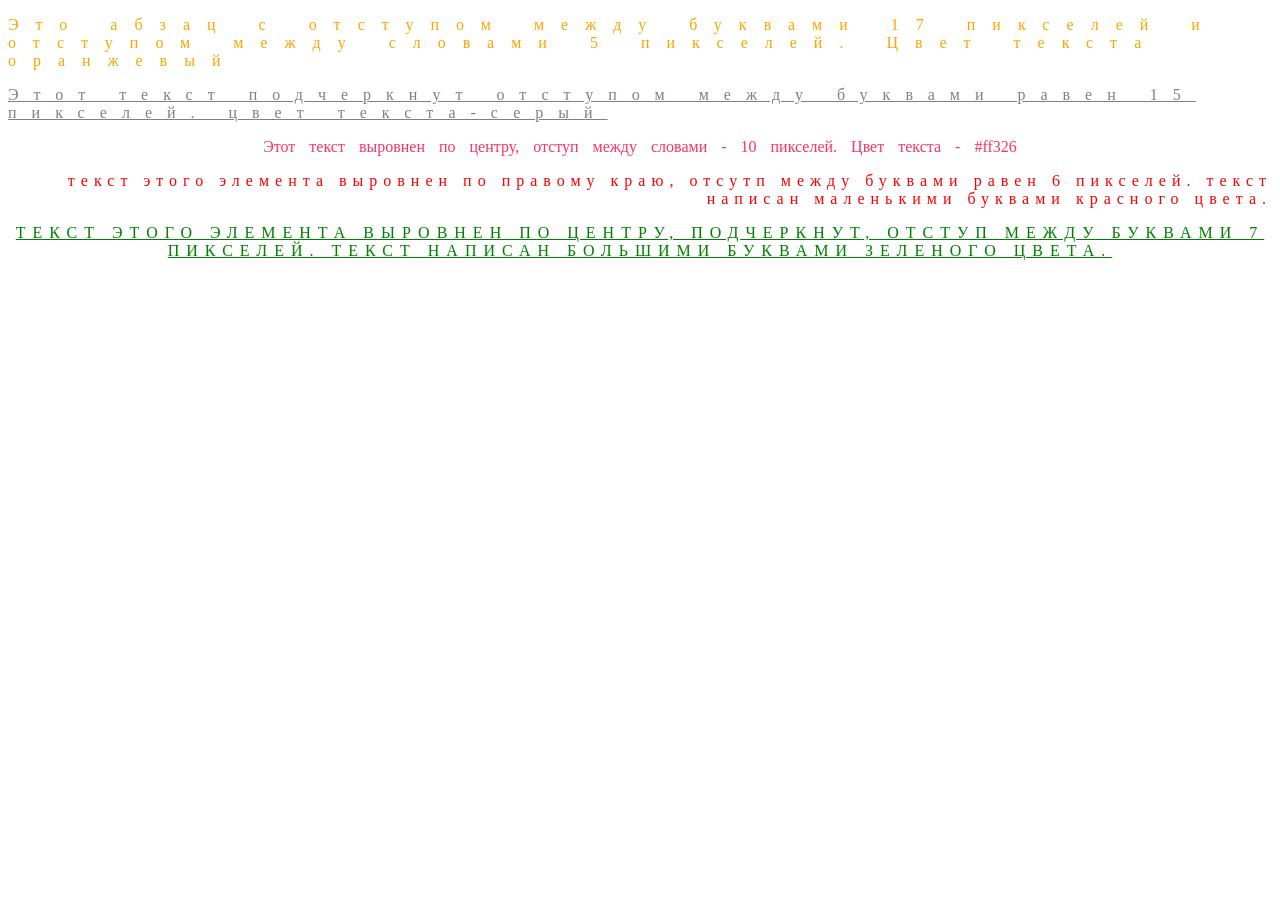
<file: index.html>
<!DOCTYPE html>
<html lang="en">
<head>
  <meta charset="UTF-8">
  <meta name="viewport" content="width=device-width, initial-scale=1.0">
  <title>Document</title>
    <style>
        .paragraph1 {
            color: orange;
            letter-spacing: 17px;
            word-spacing: 5px;
        }
        
        .paragraph2 {
            color: gray;
            text-decoration: underline;
            letter-spacing: 15px;
        }
        
        .paragraph3 {
            text-align: center;
            word-spacing: 10px;
            color: #ff3366;
        }
        
        .paragraph4 {
            color: red;
            text-align: right;
            text-transform: lowercase;
            letter-spacing: 6px;
        }
        
        .paragraph5 {
            color: green;
            text-decoration: underline;
            text-align: center;
            text-transform: uppercase;
            letter-spacing: 7px;
        }
    </style>
</head>
<body>
    <p class="paragraph1">Это абзац с отступом между буквами 17 пикселей и отступом между словами 5 пикселей. Цвет текста оранжевый</p>
    <p class="paragraph2">Этот текст подчеркнут отступом между буквами равен 15 пикселей. цвет текста-серый</p>
    <p class="paragraph3">Этот текст выровнен по центру, отступ между словами - 10 пикселей. Цвет текста - #ff326</p> 
    <p class="paragraph4">текст этого элемента выровнен по правому краю, отсутп между буквами равен 6 пикселей. Текст написан маленькими буквами красного цвета.</p>
    <p class="paragraph5">Текст этого элемента выровнен по центру, подчеркнут, отступ между буквами 7 пикселей. Текст написан большими буквами зеленого цвета.</p>
</body>
</html>
</file>
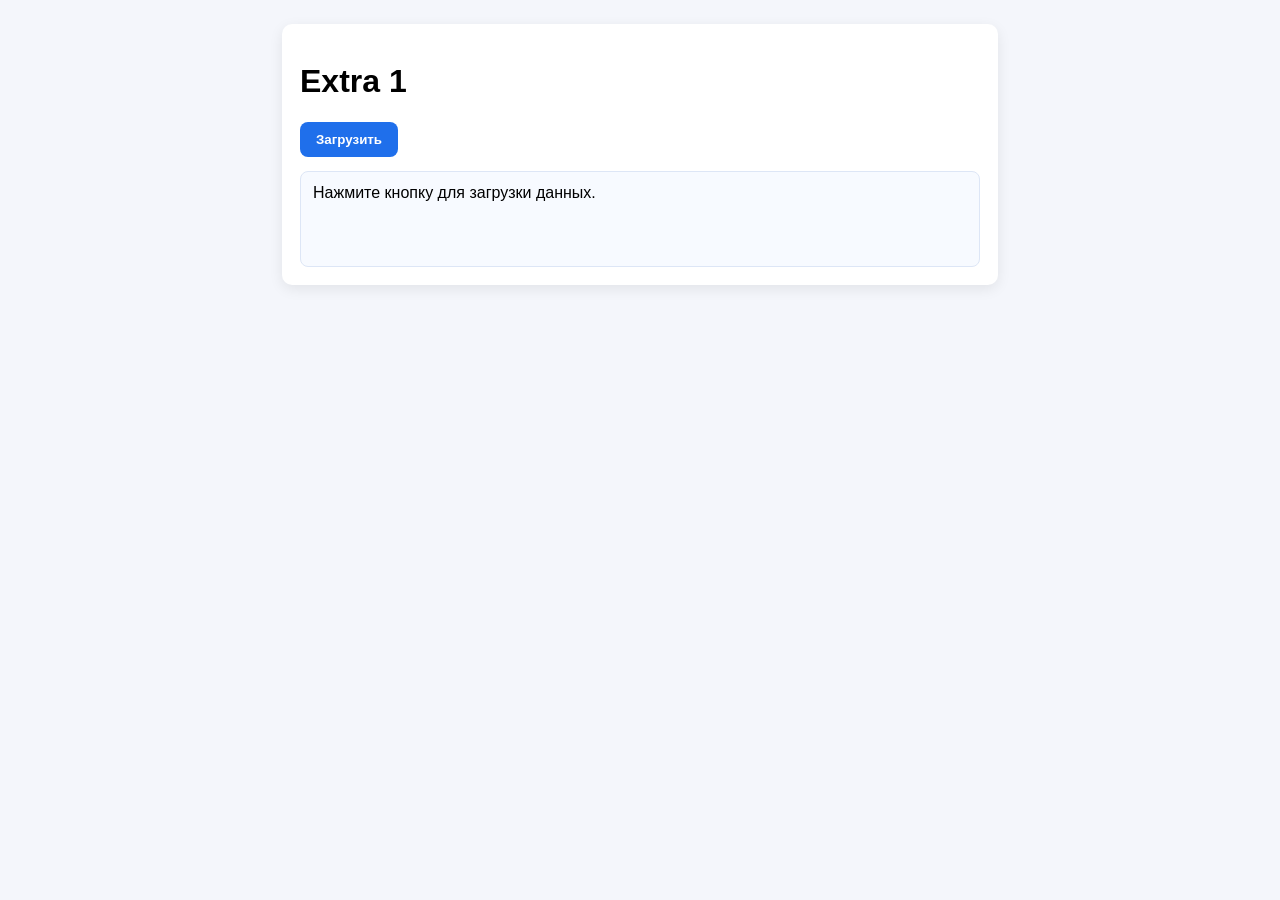
<file: homework_Нис/d.buzinova-main 2/d.buzinova-main/extra1/index.html>
<!DOCTYPE html>
<html lang="ru">
<head>
  <meta charset="UTF-8" />
  <meta name="viewport" content="width=device-width, initial-scale=1.0" />
  <title>Extra 1 - Загрузка по кнопке</title>
  <style>
    body {
      font-family: Arial, sans-serif;
      background: #f4f6fb;
      margin: 0;
      padding: 24px;
    }

    .panel {
      max-width: 680px;
      margin: 0 auto;
      background: #ffffff;
      border-radius: 10px;
      padding: 18px;
      box-shadow: 0 4px 14px rgba(0, 0, 0, 0.08);
    }

    button {
      background: #1f6feb;
      color: #fff;
      border: none;
      border-radius: 8px;
      padding: 10px 16px;
      cursor: pointer;
      font-weight: 700;
    }

    button:disabled {
      opacity: 0.6;
      cursor: not-allowed;
    }

    #content {
      margin-top: 14px;
      min-height: 70px;
      padding: 12px;
      background: #f7faff;
      border: 1px solid #dde6f6;
      border-radius: 8px;
    }

    .error {
      color: #b42318;
      font-weight: 700;
    }

    .loading {
      color: #1d2939;
      font-weight: 700;
    }

    .item {
      background: #fff;
      border: 1px solid #d7e0f2;
      border-radius: 8px;
      padding: 10px;
      margin-bottom: 8px;
    }
  </style>
</head>
<body>
  <div class="panel">
    <h1>Extra 1</h1>
    <button id="load-btn" type="button">Загрузить</button>
    <div id="content">Нажмите кнопку для загрузки данных.</div>
  </div>

  <script src="./task.js"></script>
</body>
</html>
</file>
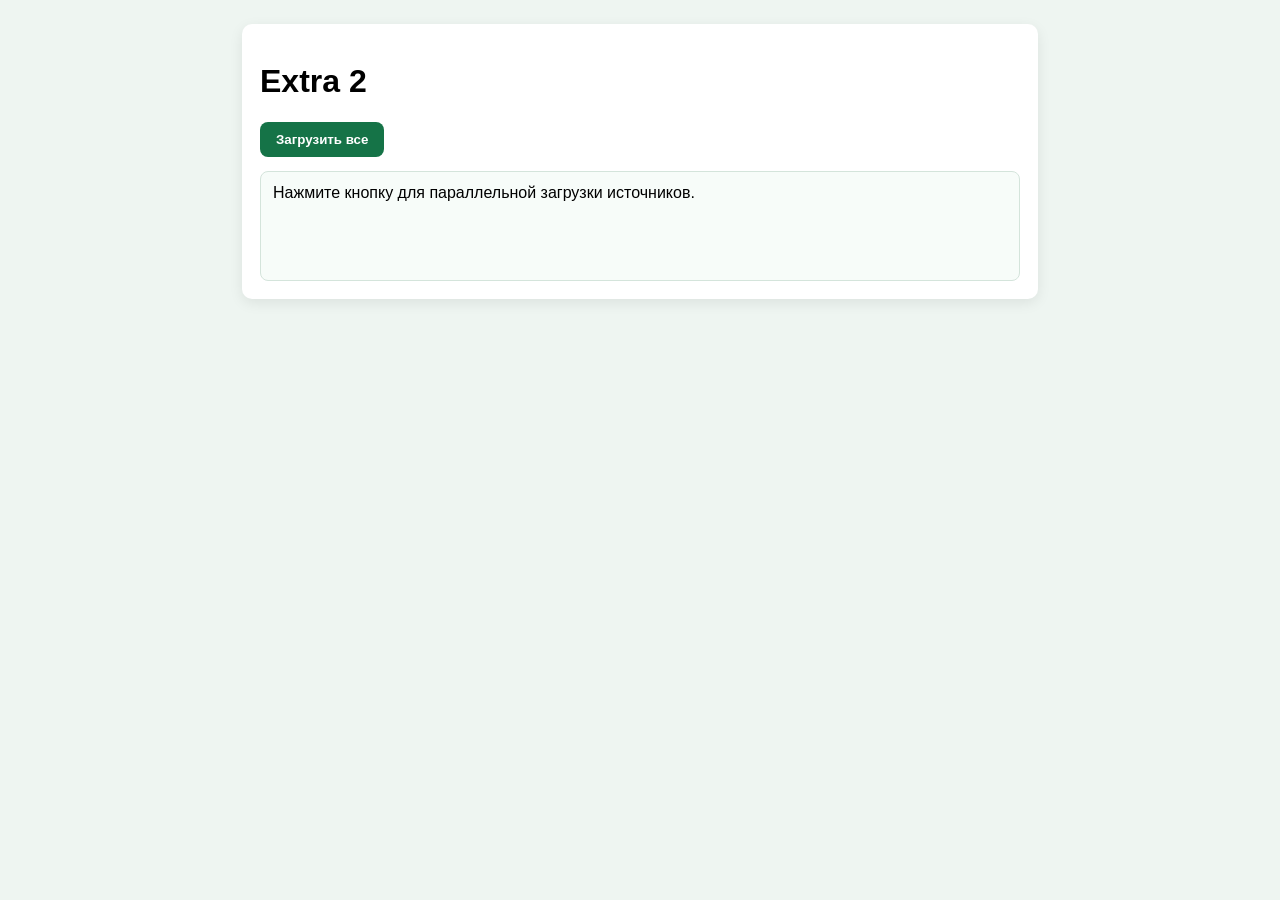
<file: homework_Нис/d.buzinova-main 2/d.buzinova-main/extra2/index.html>
<!DOCTYPE html>
<html lang="ru">
<head>
  <meta charset="UTF-8" />
  <meta name="viewport" content="width=device-width, initial-scale=1.0" />
  <title>Extra 2 - Несколько источников</title>
  <style>
    body {
      font-family: Arial, sans-serif;
      background: #eef5f1;
      margin: 0;
      padding: 24px;
    }

    .panel {
      max-width: 760px;
      margin: 0 auto;
      background: #ffffff;
      border-radius: 10px;
      padding: 18px;
      box-shadow: 0 4px 14px rgba(0, 0, 0, 0.08);
    }

    button {
      background: #157347;
      color: #fff;
      border: none;
      border-radius: 8px;
      padding: 10px 16px;
      cursor: pointer;
      font-weight: 700;
    }

    button:disabled {
      opacity: 0.6;
      cursor: not-allowed;
    }

    #result {
      margin-top: 14px;
      padding: 12px;
      min-height: 84px;
      border: 1px solid #d4e4db;
      border-radius: 8px;
      background: #f7fcf9;
    }

    .ok, .bad {
      border-radius: 8px;
      padding: 8px;
      margin-bottom: 8px;
      background: #fff;
    }

    .ok { border: 1px solid #b7dbc7; }
    .bad { border: 1px solid #f0c4c4; color: #b42318; }
  </style>
</head>
<body>
  <div class="panel">
    <h1>Extra 2</h1>
    <button id="load-all" type="button">Загрузить все</button>
    <div id="result">Нажмите кнопку для параллельной загрузки источников.</div>
  </div>

  <script src="./task.js"></script>
</body>
</html>
</file>
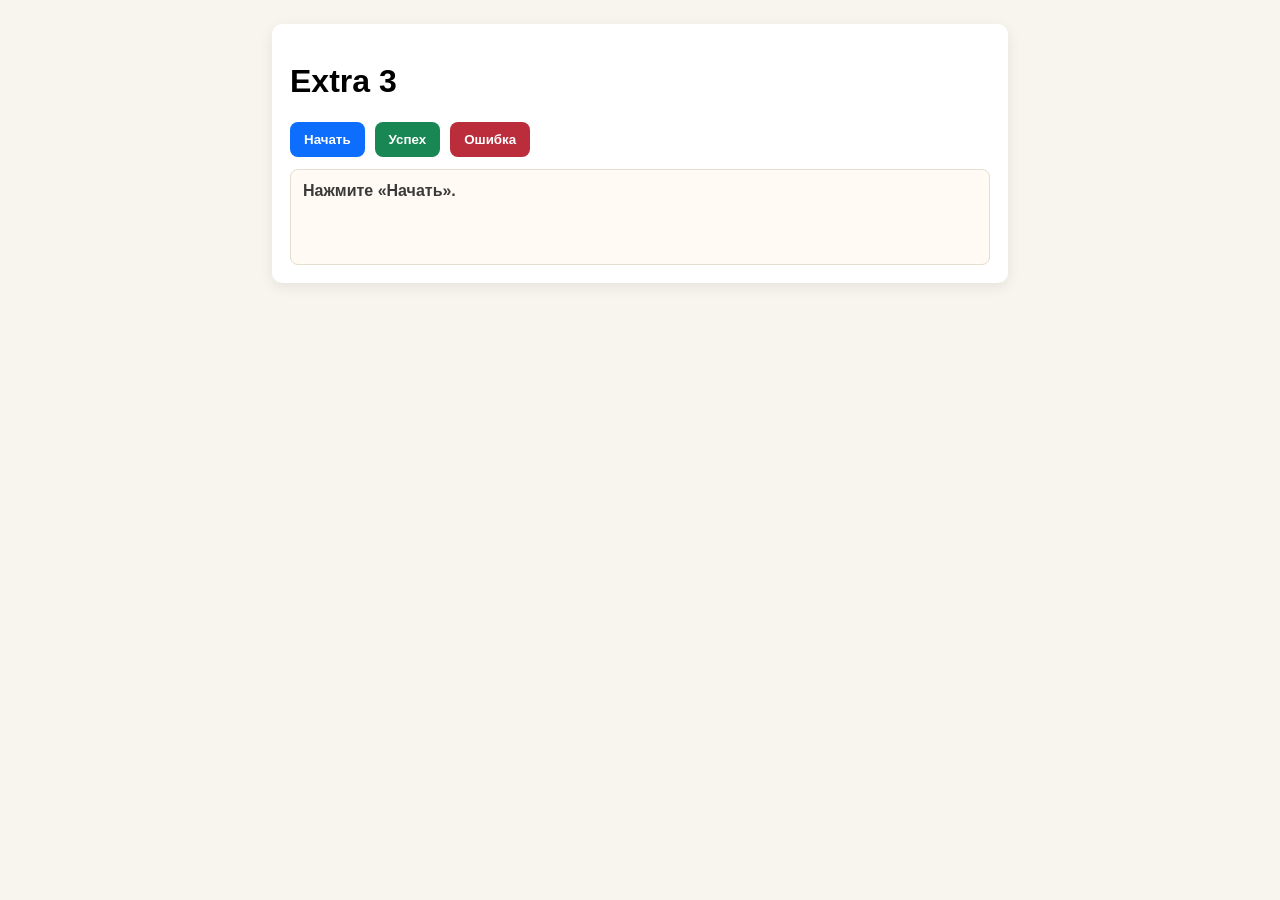
<file: homework_Нис/d.buzinova-main 2/d.buzinova-main/extraJS/index.html>
<!DOCTYPE html>
<html lang="ru">
<head>
  <meta charset="UTF-8" />
  <meta name="viewport" content="width=device-width, initial-scale=1.0" />
  <title>Extra 3 - Resolve/Reject снаружи</title>
  <style>
    body {
      font-family: Arial, sans-serif;
      background: #f8f4ee;
      margin: 0;
      padding: 24px;
    }

    .panel {
      max-width: 700px;
      margin: 0 auto;
      background: #fff;
      border-radius: 10px;
      padding: 18px;
      box-shadow: 0 4px 14px rgba(0, 0, 0, 0.08);
    }

    .controls {
      display: flex;
      flex-wrap: wrap;
      gap: 10px;
      margin-bottom: 12px;
    }

    button {
      border: none;
      border-radius: 8px;
      padding: 10px 14px;
      cursor: pointer;
      color: #fff;
      font-weight: 700;
    }

    #start-btn { background: #0d6efd; }
    #success-btn { background: #198754; }
    #error-btn { background: #bb2d3b; }

    button:disabled {
      opacity: 0.55;
      cursor: not-allowed;
    }

    #status {
      border: 1px solid #e7ddd0;
      border-radius: 8px;
      background: #fffaf3;
      min-height: 70px;
      padding: 12px;
      font-weight: 700;
      color: #3a3a3a;
    }

    .loading { color: #0d6efd; }
    .success { color: #198754; }
    .error { color: #bb2d3b; }
  </style>
</head>
<body>
  <div class="panel">
    <h1>Extra 3</h1>
    <div class="controls">
      <button id="start-btn" type="button">Начать</button>
      <button id="success-btn" type="button">Успех</button>
      <button id="error-btn" type="button">Ошибка</button>
    </div>
    <div id="status">Нажмите «Начать».</div>
  </div>

  <script src="./task.js"></script>
</body>
</html>
</file>
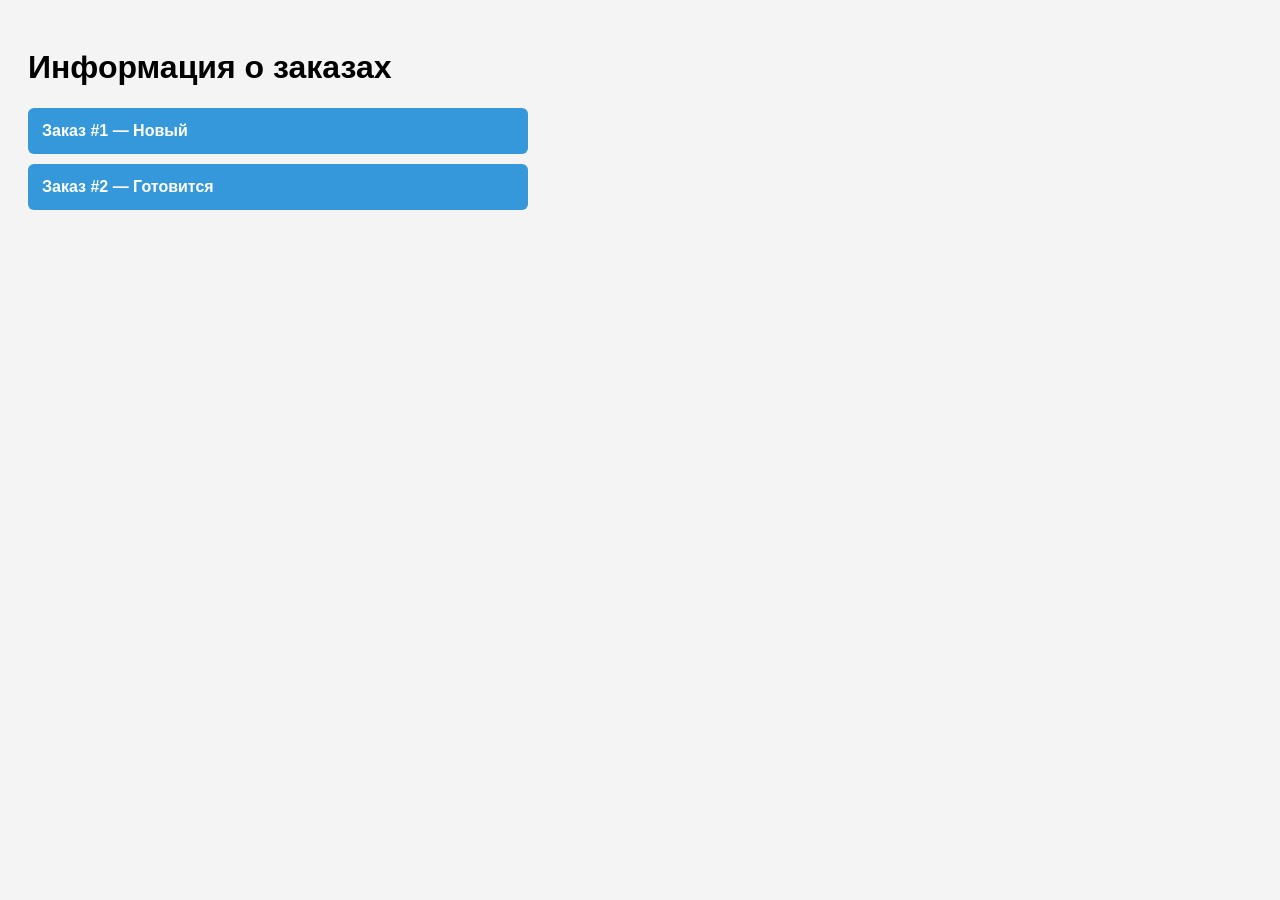
<file: homework_Нис/d.buzinova-main 2/d.buzinova-main/task1/index.html>
<!DOCTYPE html>
<html lang="ru">
<head>
  <meta charset="UTF-8" />
  <title>Информация о заказах</title>
  <style>
    body {
      font-family: Arial, sans-serif;
      background: #f4f4f4;
      padding: 20px;
    }
    #orders {
      display: flex;
      flex-direction: column;
      gap: 10px;
      max-width: 500px;
    }
    .order {
      padding: 14px;
      border-radius: 6px;
      background: #3498db;
      color: white;
      font-weight: bold;
      cursor: default;
      user-select: none;
      transition: transform 0.2s, box-shadow 0.2s;
      position: relative;
    }
    .order:hover {
      transform: scale(1.02);
      box-shadow: 0 4px 12px rgba(0,0,0,0.2);
    }

    /* Детали */
    .order-details {
      margin-top: 10px;
      padding: 12px;
      background: white;
      color: black;
      border-radius: 6px;
      font-size: 14px;
      line-height: 1.5;
      box-shadow: 0 2px 8px rgba(0,0,0,0.1);
      /* Плавное появление */
      opacity: 0;
      height: 0;
      overflow: hidden;
      transition: opacity 0.2s ease, height 0.2s ease;
    }

    /* При ховере — показываем */
    .order:hover .order-details,
    .order.show-details .order-details {
      opacity: 1;
      height: auto;
    }
  </style>
</head>
<body>
  <h1>Информация о заказах</h1>
  <div id="orders">
    <div class="order" data-id="1" data-client="Иван Иванов" data-items="Бургер, Картошка фри" data-total="420 ₽" data-address="ул. Пушкина, д. 10" data-status="new">
      Заказ #1 — Новый
      <!-- .order-details будет добавлен сюда динамически -->
    </div>
    <div class="order" data-id="2" data-client="Мария Смирнова" data-items="Салат Цезарь, Суп" data-total="380 ₽" data-address="ул. Ленина, д. 5" data-status="cooking">
      Заказ #2 — Готовится
    </div>
  </div>

</body>
</html>
</file>
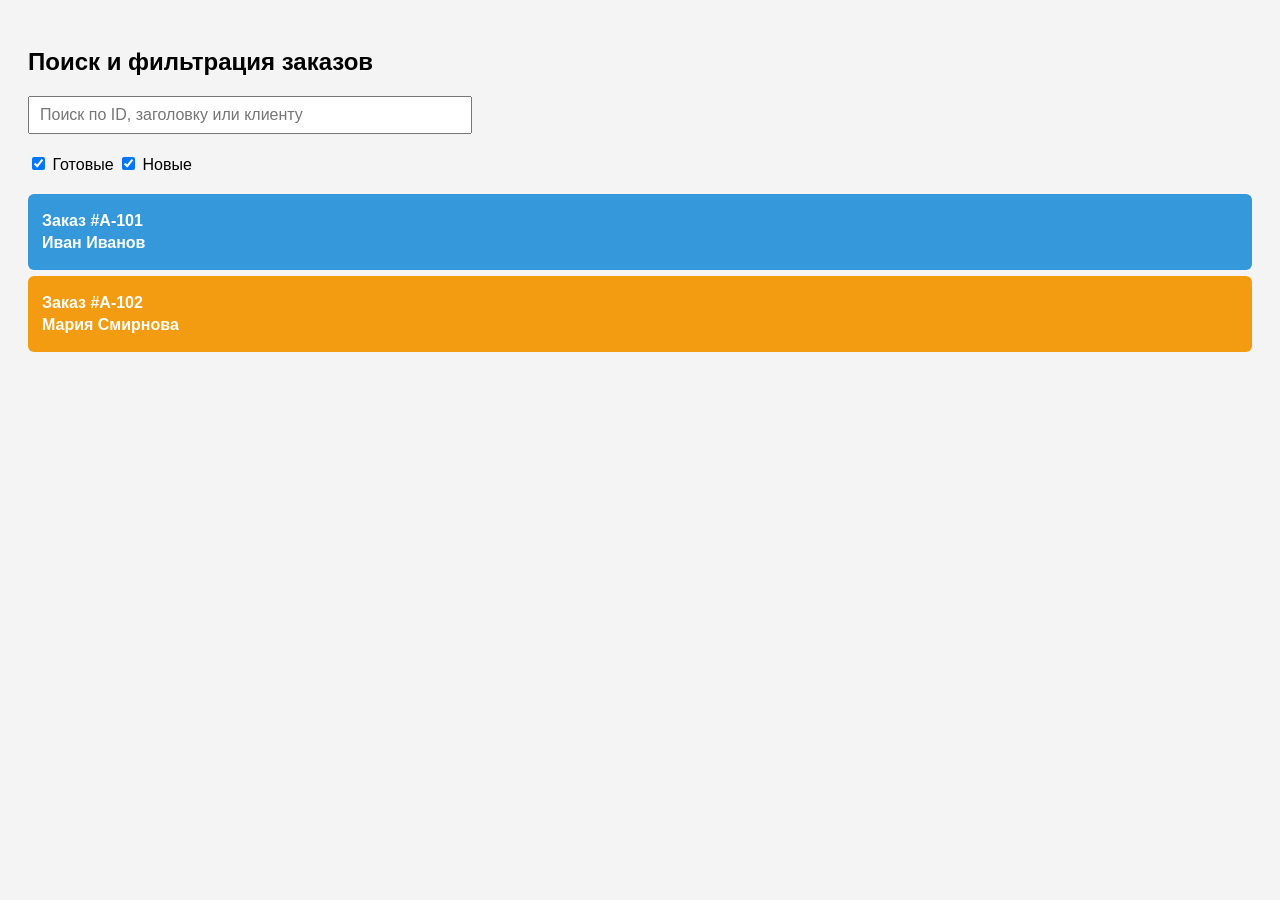
<file: homework_Нис/d.buzinova-main 2/d.buzinova-main/task2/index.html>
<!DOCTYPE html>
<html lang="ru">
<head>
  <meta charset="UTF-8" />
  <title>Поиск и фильтрация заказов</title>
  <style>
    body {
      font-family: Arial, sans-serif;
      padding: 20px;
      background: #f4f4f4;
    }

    .search-container {
      position: relative;
      max-width: 400px;
      margin-bottom: 20px;
    }

    #order-search {
      width: 100%;
      padding: 8px 30px 8px 10px;
      font-size: 16px;
    }

    .search-clear {
      position: absolute;
      right: 10px;
      top: 50%;
      transform: translateY(-50%);
      cursor: pointer;
      font-size: 16px;
      display: none;
    }

    .filters {
      margin-bottom: 20px;
    }

    .order {
      position: relative;
      padding: 14px;
      border-radius: 6px;
      color: white;
      font-weight: bold;
      margin: 6px 0;
      transition: opacity 0.2s;
      user-select: none;
    }

    .order:hover { opacity: 0.95; }

    .new { background: #3498db; }
    .cooking { background: #f39c12; }
    .delivery { background: #9b59b6; }
    .delivered { background: #2ecc71; }

    .order-title, .order-client {
      margin: 4px 0;
      font-size: 16px;
    }
  </style>
</head>
<body>
  <h2>Поиск и фильтрация заказов</h2>

  <div class="search-container">
    <input type="text" id="order-search" placeholder="Поиск по ID, заголовку или клиенту" />
    <span class="search-clear">✕</span>
  </div>

  <div class="filters">
    <label><input type="checkbox" class="filter-ready" checked /> Готовые</label>
    <label><input type="checkbox" class="filter-new" checked /> Новые</label>
  </div>

  <div id="orders">
    <div class="order new" data-id="1" data-status="new">
      <div class="order-title">Заказ #A-101</div>
      <div class="order-client">Иван Иванов</div>
    </div>

    <div class="order cooking" data-id="2" data-status="cooking">
      <div class="order-title">Заказ #A-102</div>
      <div class="order-client">Мария Смирнова</div>
    </div>
  </div>
</body>
</html>
</file>
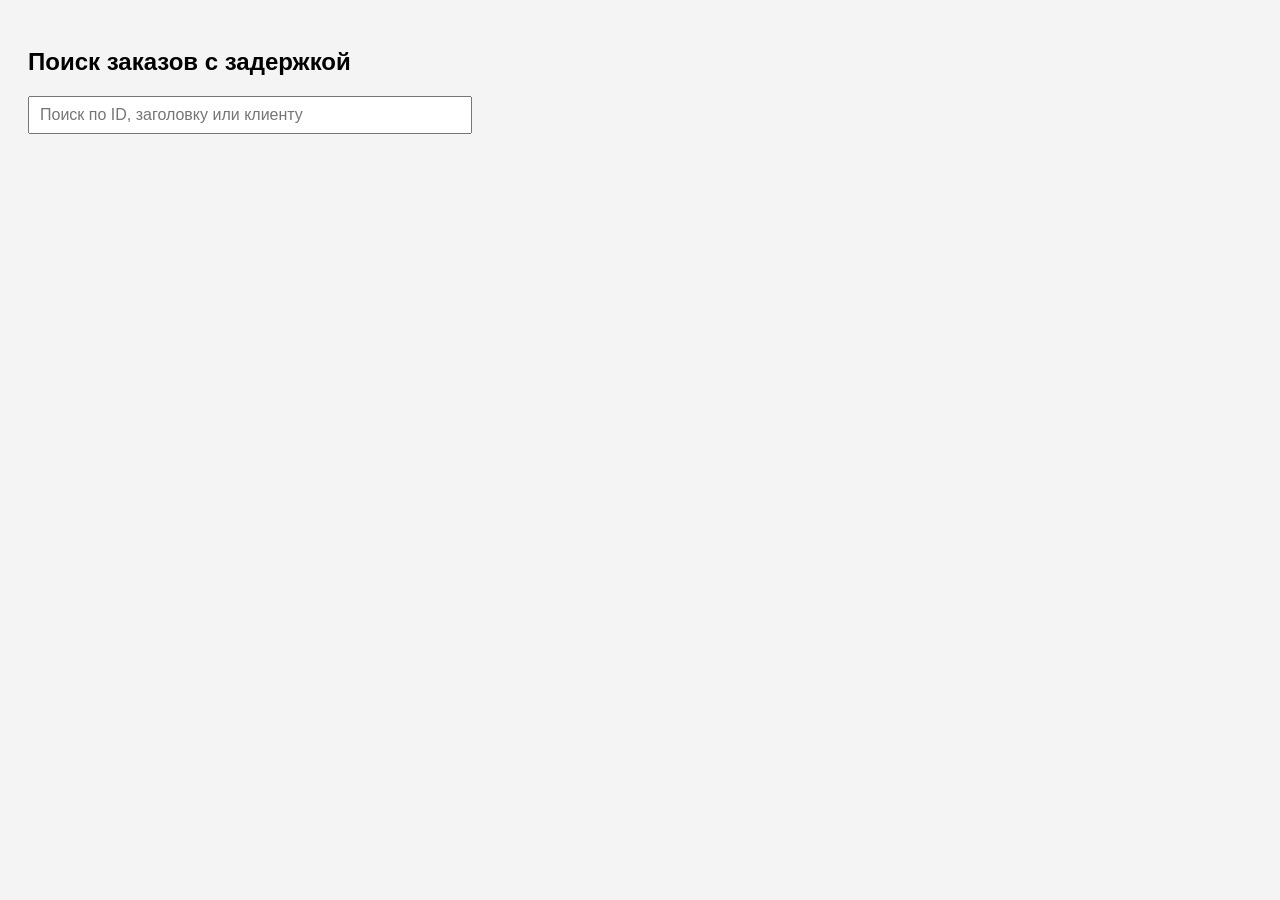
<file: homework_Нис/d.buzinova-main 2/d.buzinova-main/task3/index.html>
<!DOCTYPE html>
<html lang="ru">
<head>
  <meta charset="UTF-8" />
  <title>Поиск заказов с задержкой</title>
  <style>
    body {
      font-family: Arial, sans-serif;
      padding: 20px;
      background: #f4f4f4;
    }

    #order-search {
      width: 100%;
      padding: 8px 30px 8px 10px;
      font-size: 16px;
      max-width: 400px;
      margin-bottom: 10px;
    }

    .search-clear {
      position: absolute;
      right: 10px;
      top: 50%;
      transform: translateY(-50%);
      cursor: pointer;
      font-size: 16px;
      display: none;
    }

    .search-container {
      position: relative;
      max-width: 400px;
      margin-bottom: 20px;
    }

    .error-message {
      color: red;
      font-size: 14px;
      margin-top: 6px;
      display: none;
    }

    .order {
      position: relative;
      padding: 14px;
      border-radius: 6px;
      color: white;
      font-weight: bold;
      margin: 6px 0;
      transition: opacity 0.2s;
      user-select: none;
    }

    .order:hover {
      opacity: 0.95;
    }

    .new { background: #3498db; }
    .cooking { background: #f39c12; }
    .delivery { background: #9b59b6; }
    .delivered { background: #2ecc71; }

    .order-title, .order-comment {
      margin: 4px 0;
      font-size: 16px;
    }
  </style>
</head>
<body>
  <h2>Поиск заказов с задержкой</h2>

  <div class="search-container">
    <input type="text" id="order-search" placeholder="Поиск по ID, заголовку или клиенту" />
    <span class="search-clear">✕</span>
    <div id="search-error" class="error-message"></div>
  </div>

  <div id="orders"></div>
</body>
</html>
</file>
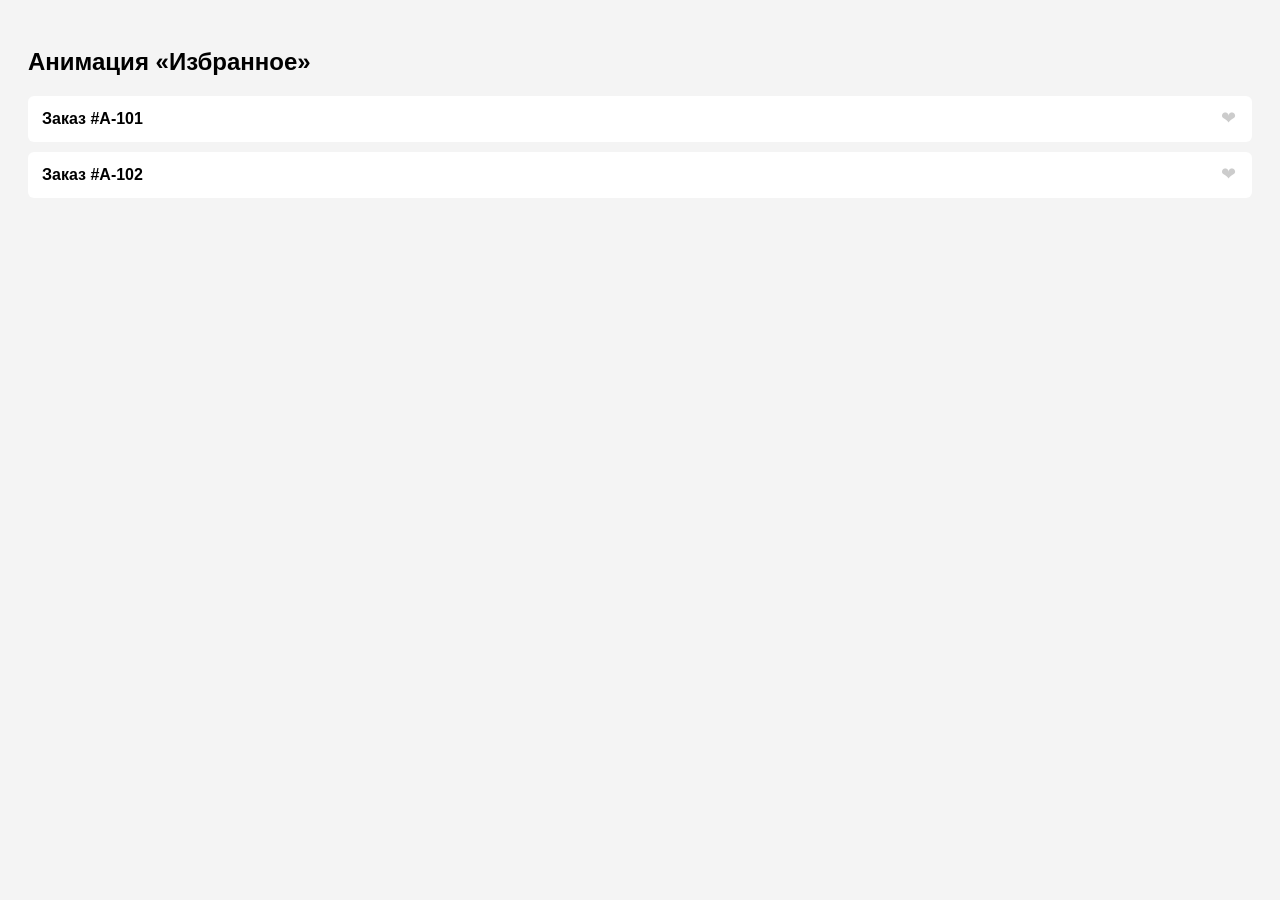
<file: homework_Нис/d.buzinova-main 2/d.buzinova-main/task4/index.html>
<!DOCTYPE html>
<html lang="ru">
<head>
  <meta charset="UTF-8" />
  <title>Анимация "Избранное"</title>
  <style>
    body {
      font-family: Arial, sans-serif;
      background: #f4f4f4;
      padding: 20px;
    }

    .order {
      background: white;
      border-radius: 6px;
      padding: 14px;
      margin-bottom: 10px;
      color: black;
      font-weight: bold;
      position: relative;
      transition: transform 0.3s ease;
      user-select: none;
    }

    .favorite {
      background: #ffe0e0;
      transform: scale(1.05);
    }

    .favorite-button {
      position: absolute;
      top: 10px;
      right: 10px;
      font-size: 18px;
      background: none;
      border: none;
      cursor: pointer;
      color: #ccc;
    }

    .favorite-button.favorite {
      color: red;
    }
  </style>
</head>
<body>
  <h2>Анимация «Избранное»</h2>

  <div id="orders">
    <div class="order">
      Заказ #A-101
      <button class="favorite-button" title="Добавить в избранное">❤</button>
    </div>

    <div class="order">
      Заказ #A-102
      <button class="favorite-button" title="Добавить в избранное">❤</button>
    </div>
  </div>
</body>
</html>
</file>
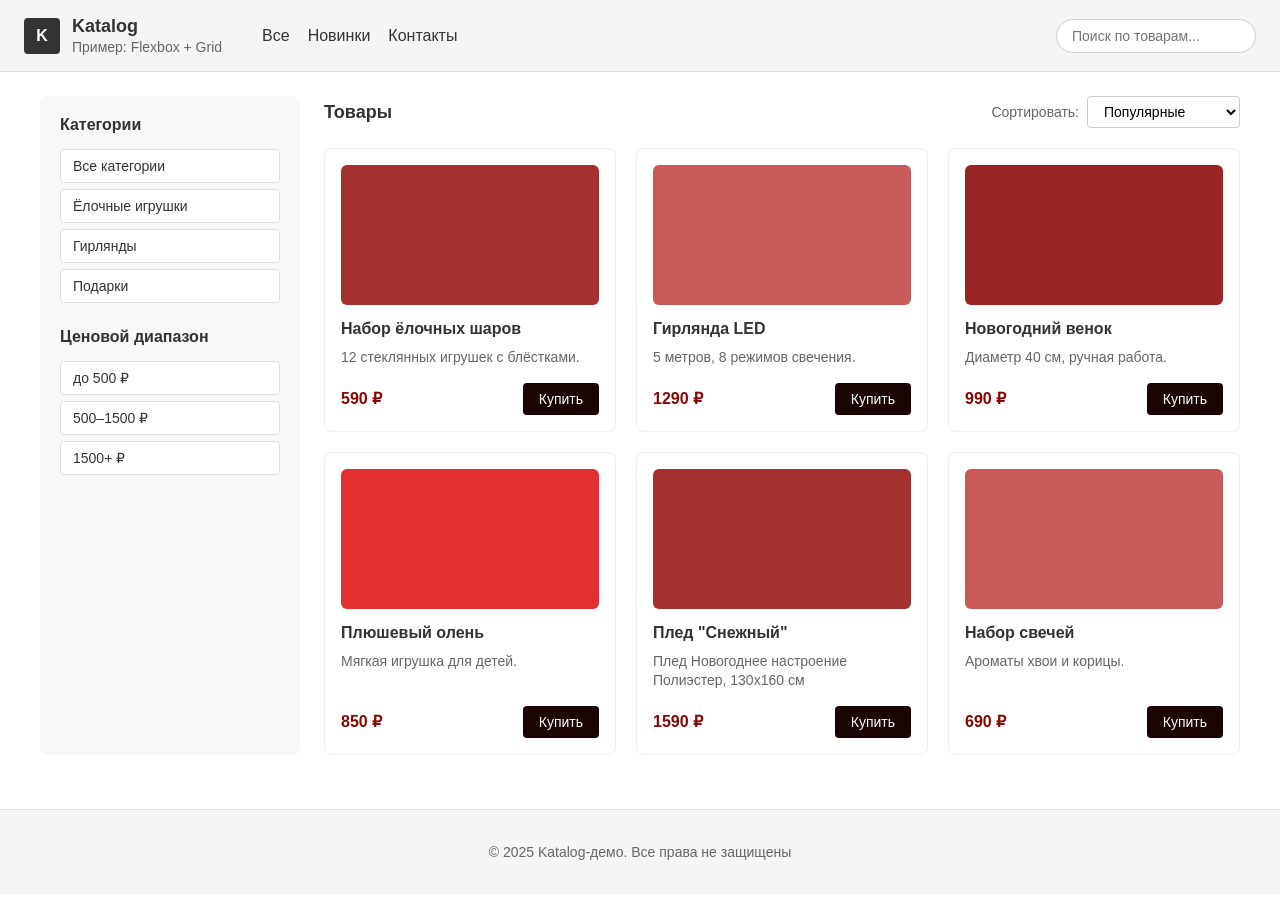
<file: hometask2.html>
<!DOCTYPE html>
<html lang="ru">
<head>
    <meta charset="UTF-8">
    <meta name="viewport" content="width=device-width, initial-scale=1.0">
    <title>Katalog - Новогодние товары</title>
    <link rel="stylesheet" href="style2hometask.css">
</head>
<body>
    <!-- Header -->
    <header class="header">
        <div class="header-left">
            <div class="logo">K</div>
            <div class="header-text">
                <h1>Katalog</h1>
                <p>Пример: Flexbox + Grid</p>
            </div>
        </div>
        
        <!-- Навигация-->
        <nav class="nav">
            <a href="#">Все</a>
            <a href="#">Новинки</a>
            <a href="#">Контакты</a>
        </nav>
        
        <!-- Панель поиска-->
        <div class="search">
            <input type="search" placeholder="Поиск по товарам..." aria-label="Поиск по товарам">
        </div>
    </header>

    <!-- Основной контейнер -->
    <div class="container">
        <!-- Sidebar -->
        <aside class="sidebar">
            <h2>Категории</h2>
            <div class="filter-group">
                <button class="filter-button">Все категории</button>
                <button class="filter-button">Ёлочные игрушки</button>
                <button class="filter-button">Гирлянды</button>
                <button class="filter-button">Подарки</button>
            </div>

            <h2>Ценовой диапазон</h2>
            <div class="filter-group">
                <button class="filter-button">до 500 ₽</button>
                <button class="filter-button">500–1500 ₽</button>
                <button class="filter-button">1500+ ₽</button>
            </div>
        </aside>

        <!-- Основной контент -->
        <main class="main-content">
            <div class="content-header">
                <h2>Товары</h2>
                <div class="sort">
                    <label>Сортировать:</label>
                    <select>
                        <option>Популярные</option>
                        <option>Сначала новые</option>
                        <option>Сначала старые</option>
                    </select>
                </div>
            </div>
            

            <div class="products-grid">
                <!-- Карточка 1-->
                <article class="product-card">
                    <div class="card-img red-1" aria-label="Набор ёлочных шаров"></div>
                    <h3>Набор ёлочных шаров</h3>
                    <p>12 стеклянных игрушек с блёстками.</p>
                    <div class="card-footer">
                        <span class="price">590 ₽</span>
                        <button class="buy-btn">Купить</button>
                    </div>
                </article>

                <!-- Карточка 2-->
                <article class="product-card">
                    <div class="card-img red-2" aria-label="Гирлянда LED"></div>
                    <h3>Гирлянда LED</h3>
                    <p>5 метров, 8 режимов свечения.</p>
                    <div class="card-footer">
                        <span class="price">1290 ₽</span>
                        <button class="buy-btn">Купить</button>
                    </div>
                </article>

                <!-- Карточка 3-->
                <article class="product-card">
                    <div class="card-img red-3" aria-label="Новогодний венок"></div>
                    <h3>Новогодний венок</h3>
                    <p>Диаметр 40 см, ручная работа.</p>
                    <div class="card-footer">
                        <span class="price">990 ₽</span>
                        <button class="buy-btn">Купить</button>
                    </div>
                </article>

                <!-- Карточка 4-->
                <article class="product-card">
                    <div class="card-img red-4" aria-label="Плюшевый олень"></div>
                    <h3>Плюшевый олень</h3>
                    <p>Мягкая игрушка для детей.</p>
                    <div class="card-footer">
                        <span class="price">850 ₽</span>
                        <button class="buy-btn">Купить</button>
                    </div>
                </article>

                <!-- Карточка 5-->
                <article class="product-card">
                    <div class="card-img red-1" aria-label="Новогодний плед"></div>
                    <h3>Плед "Снежный"</h3>
                    <p>Плед Новогоднее настроение Полиэстер, 130х160 см</p>
                    <div class="card-footer">
                        <span class="price">1590 ₽</span>
                        <button class="buy-btn">Купить</button>
                    </div>
                </article>

                <!-- Карточка 6-->
                <article class="product-card">
                    <div class="card-img red-2" aria-label="Новогодние свечи"></div>
                    <h3>Набор свечей</h3>
                    <p>Ароматы хвои и корицы.</p>
                    <div class="card-footer">
                        <span class="price">690 ₽</span>
                        <button class="buy-btn">Купить</button>
                    </div>
                </article>
            </div>
        </main>
    </div>

    <!-- Footer -->
    <footer class="footer">
        <p>© 2025 Katalog-демо. Все права не защищены</p>
            
    </footer>
</body>
</html>
</file>
<file: style2hometask.css>
body {
    margin: 0;
    font-family: Arial, sans-serif;
    color: #333;
    background: #fff;
}

.header {
    display: flex;
    align-items: center;
    justify-content: space-between;
    padding: 16px 24px;
    background: #f5f5f5;
    border-bottom: 1px solid #e0e0e0;
}

.header-left {
    display: flex;
    align-items: center;
    gap: 12px;
}

.logo {
    width: 36px;
    height: 36px;
    background: #333;
    color: white;
    display: flex;
    align-items: center;
    justify-content: center;
    border-radius: 4px;
    font-weight: bold;
    font-size: 16px;
}

.header-text h1 {
    margin: 0;
    font-size: 18px;
    font-weight: bold;
}

.header-text p {
    margin: 2px 0 0 0;
    font-size: 14px;
    color: #666;
}

.nav {
    display: flex;
    gap: 18px;
    flex-grow: 1;
    margin-left: 40px;
} 

.nav a {
    color: #333;
    text-decoration: none;
    font-size: 16px;
}

.nav a:hover {
    color: #d00000;
}

.search input {
    padding: 8px 15px;
    border: 1px solid #ccc;
    border-radius: 20px;
    width: 200px;
    font-size: 14px;
}

/* GRid */
.container {
    display: grid;
    grid-template-columns: 260px 1fr;
    gap: 24px;
    padding: 24px;
    max-width: 1200px;
    margin: 0 auto;
}

/* Sidebar */
.sidebar {
    background: #f8f8f8;
    padding: 20px;
    border-radius: 8px;
}

.sidebar h2 {
    margin: 0 0 15px 0;
    font-size: 16px;
    font-weight: bold;
    color: #333;
}

.filter-group {
    margin-bottom: 25px;
}

.filter-button {
    display: block;
    width: 100%;
    padding: 8px 12px;
    margin-bottom: 6px;
    border: 1px solid #ddd;
    background: white;
    border-radius: 4px;
    text-align: left;
    cursor: pointer;
    font-size: 14px;
    color: #333;
}

.filter-button:hover {
    background: #ffefef;
    border-color: #ffcccc;
}

.main-content {
    background: white;
}
.content-header {
    display: flex;
    justify-content: space-between;
    align-items: center;
    margin-bottom: 20px;
}

.content-header h2 {
    margin: 0;
    font-size: 18px;
    font-weight: bold;
    color: #333;
}

.sort {
    display: flex;
    align-items: center;
    gap: 8px;
}

.sort label {
    font-size: 14px;
    color: #666;
}

.sort select {
    padding: 6px 12px;
    border: 1px solid #ccc;
    border-radius: 4px;
    background: white;
    font-size: 14px;
}

/* Сетка товаров Grid */
.products-grid {
    display: grid;
    grid-template-columns: repeat(auto-fill, minmax(220px, 1fr));
    gap: 20px;
}

/* Карточка товара */
.product-card {
    background: white;
    border: 1px solid #eee;
    border-radius: 8px;
    padding: 16px;
    display: flex;
    flex-direction: column;
}


.card-img {
    height: 140px;
    border-radius: 6px;
    margin-bottom: 15px;
    
}

.red-1 {
     background: #a53030; 
    } 
.red-2 {
     background: #ca5a5a; 
    } 
.red-3 { 
    background: #982424; 
} 
.red-4 {
     background: #e22f2f; 
    } 

.product-card h3 {
    margin: 0 0 10px 0;
    font-size: 16px;
    font-weight: bold;
    color: #333;
}

.product-card p {
    margin: 0 0 15px 0;
    color: #666;
    font-size: 14px;
    line-height: 1.4;
    flex-grow: 1;
}

/* Нижняя часть карточки Flexbox */
.card-footer {
    display: flex;
    justify-content: space-between;
    align-items: center;
    margin-top: auto;
}

.price {
    font-weight: bold;
    font-size: 16px;
    color: #870707; }

.buy-btn {
    background: #1a0404; 
    color: white;
    border: none;
    padding: 8px 16px;
    border-radius: 4px;
    cursor: pointer;
    font-size: 14px;
}

.buy-btn:hover {
    background: #1a0101;
}

/* Footer */
.footer {
    text-align: center;
    padding: 20px;
    background: #f5f5f5;
    border-top: 1px solid #e0e0e0;
    margin-top: 30px;
    color: #666;
    font-size: 14px;
}

/* АДАПТИВНОСТЬ */
/* МОбильный */
@media (max-width: 639px) {
    .header {
        flex-direction: column;
        align-items: stretch;
        gap: 12px;
        padding: 12px;
    }
    
    .search input {
        width: 100%;
    }
}

/*Средний (≥640px и <1024px) */
@media (min-width: 640px) {
    .container {
        grid-template-columns: 200px 1fr; 
    }
    .sidebar {
        order: 0; 
    }
    .products-grid {
        grid-template-columns: repeat(auto-fill, minmax(200px, 1fr));
    }
}

/*Широкий (≥1024px)*/
@media (min-width: 1024px) {
    .container {
        grid-template-columns: 260px 1fr; 
    }
    
    .products-grid {
        grid-template-columns: repeat(auto-fill, minmax(220px, 1fr)); 
    }
}
</file>
